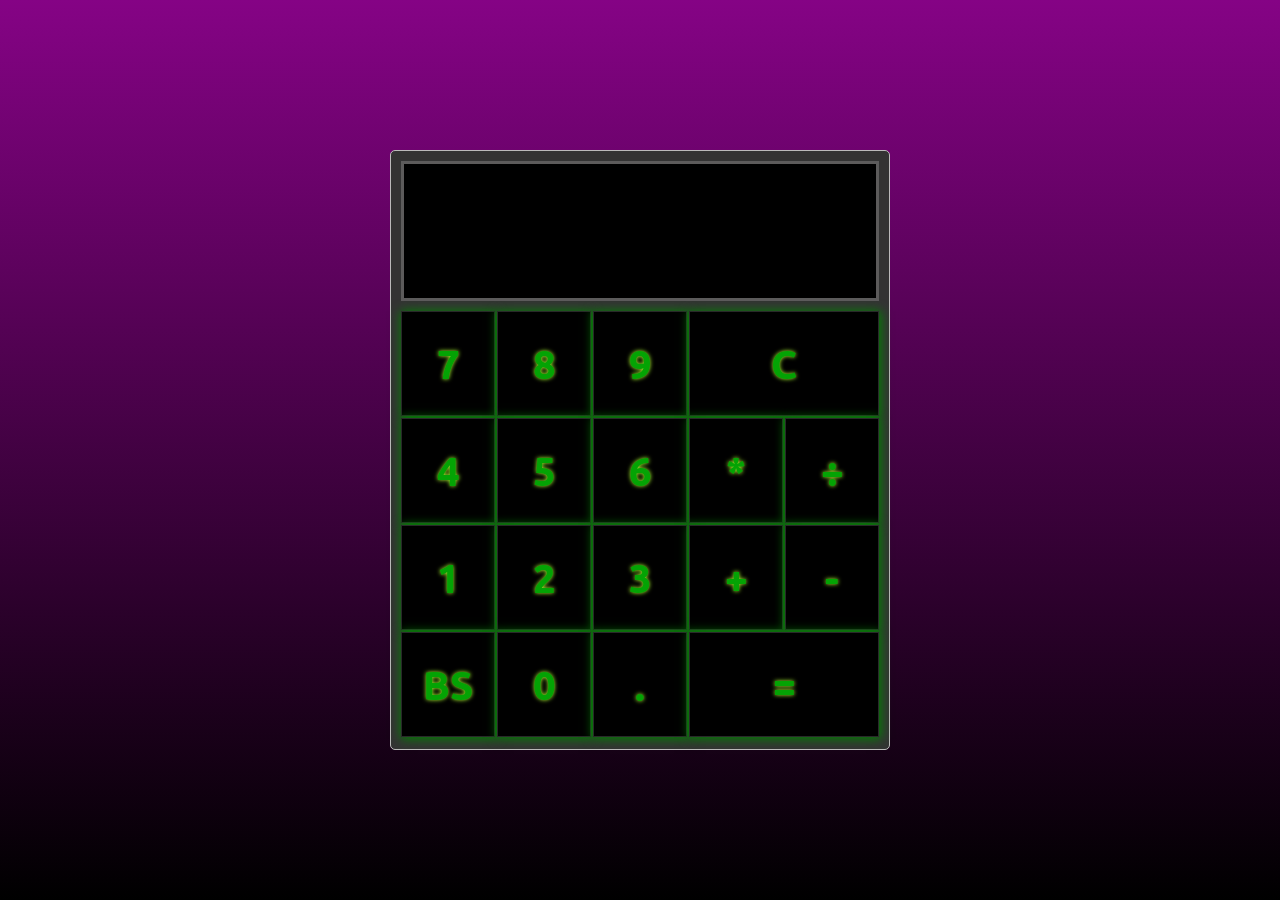
<file: calc.html>
<!DOCTYPE html>
<html lang="en">
<head>
    <meta charset="UTF-8">
    <meta name="viewport" content="width=device-width, initial-scale=1.0">
    <title>Calculator</title>
    <link rel="stylesheet" href="calc.css">
    <link href="https://fonts.googleapis.com/css2?family=Ubuntu:wght@300&display=swap" rel="stylesheet">
</head>
<body>
    <div class="calc-container">
        <div class="screen">
            <div class="screen-operator"></div>
            <div class="screen-top"></div>
            <div class="screen-bot"></div>
        </div>
            
        <div class="button-grid">
            <div class="button" id="seven">7</div>
            <div class="button" id="eight">8</div>
            <div class="button" id="nine">9</div>
            <div class="button" id="clearscreen">C</div>
            <div class="button" id="four">4</div>
            <div class="button" id="five">5</div>
            <div class="button" id="six">6</div>
            <div class="button" id="multiply">*</div>
            <div class="button" id="divide">÷</div>
            <div class="button" id="one">1</div>
            <div class="button" id="two">2</div>
            <div class="button" id="three">3</div>
            <div class="button" id="add">+</div>
            <div class="button" id="subtract">-</div>
            <div class="button" id="backspace">BS</div>
            <div class="button" id="zero">0</div>
            <div class="button" id="decimal">.</div>
            <div class="button" id="equals">=</div>
        </div>

    </div>
    
</body>
<script src="calc.js"></script>
</html>
</file>
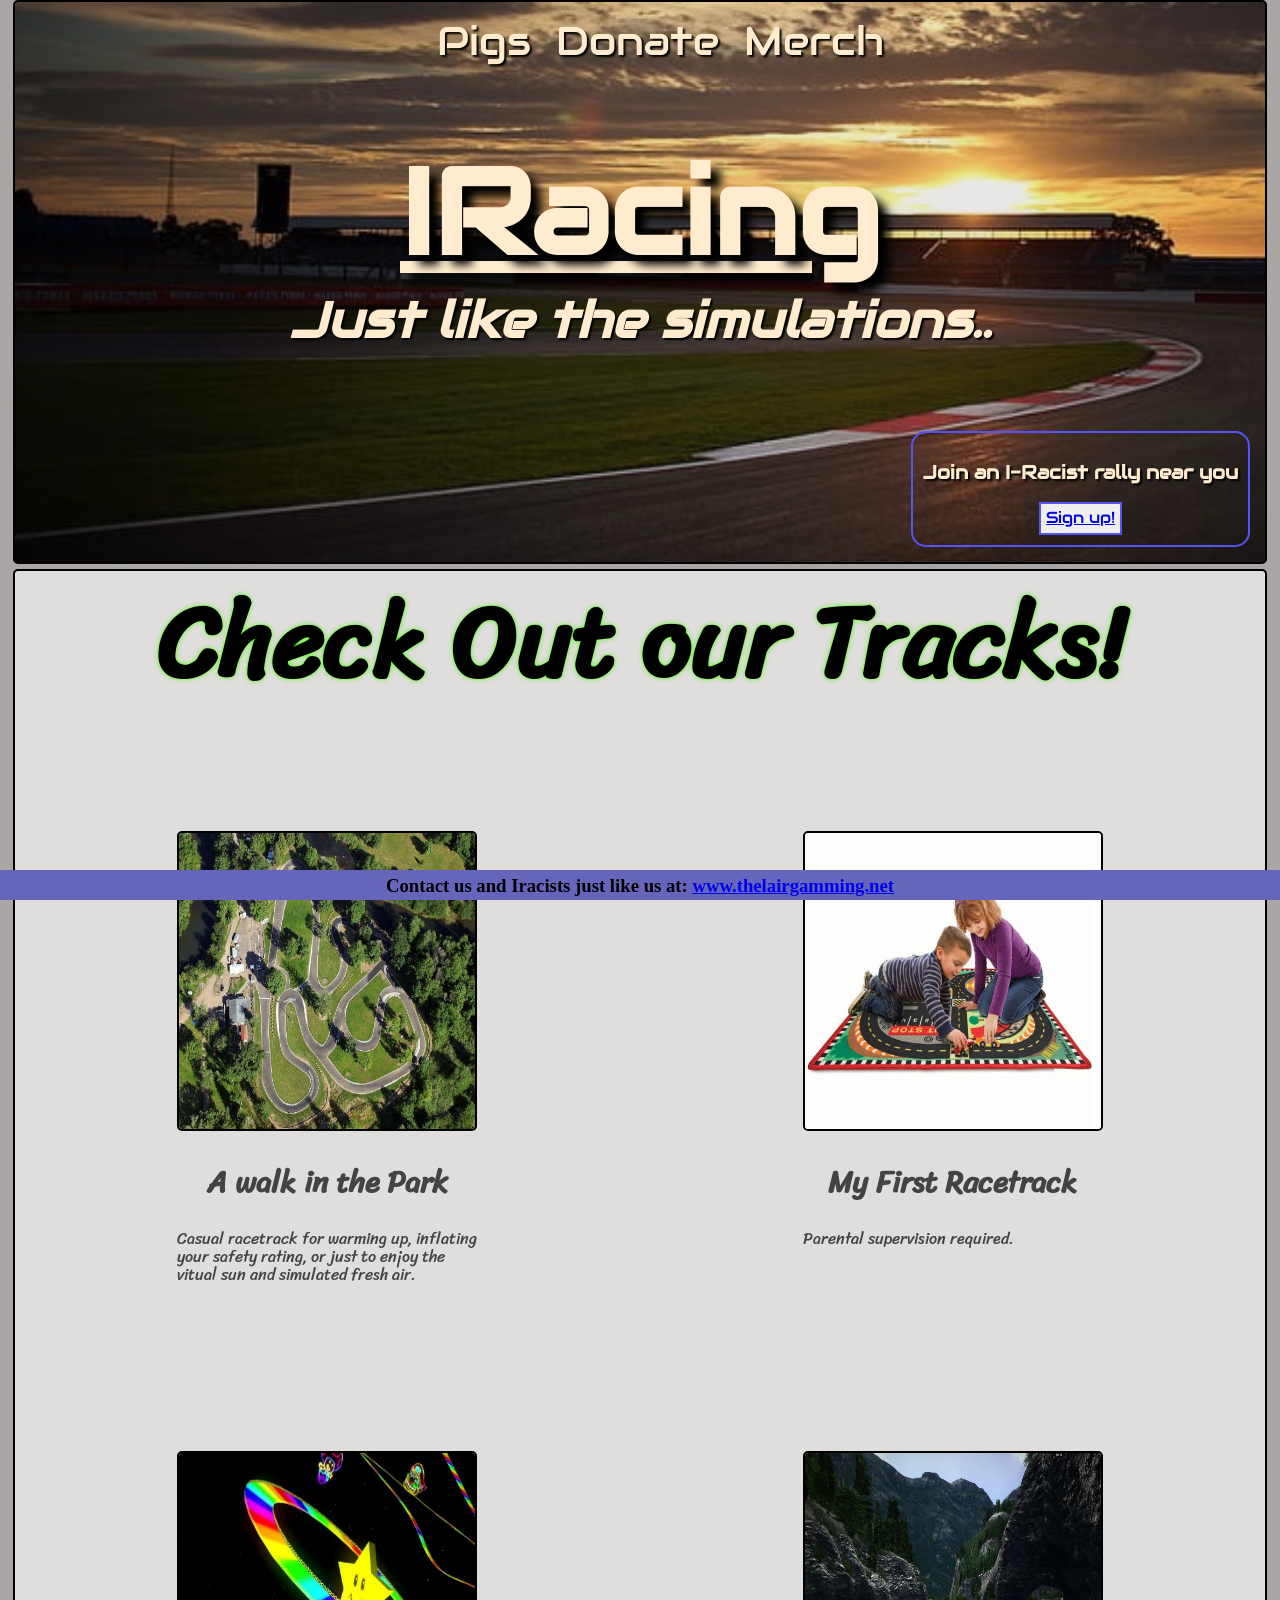
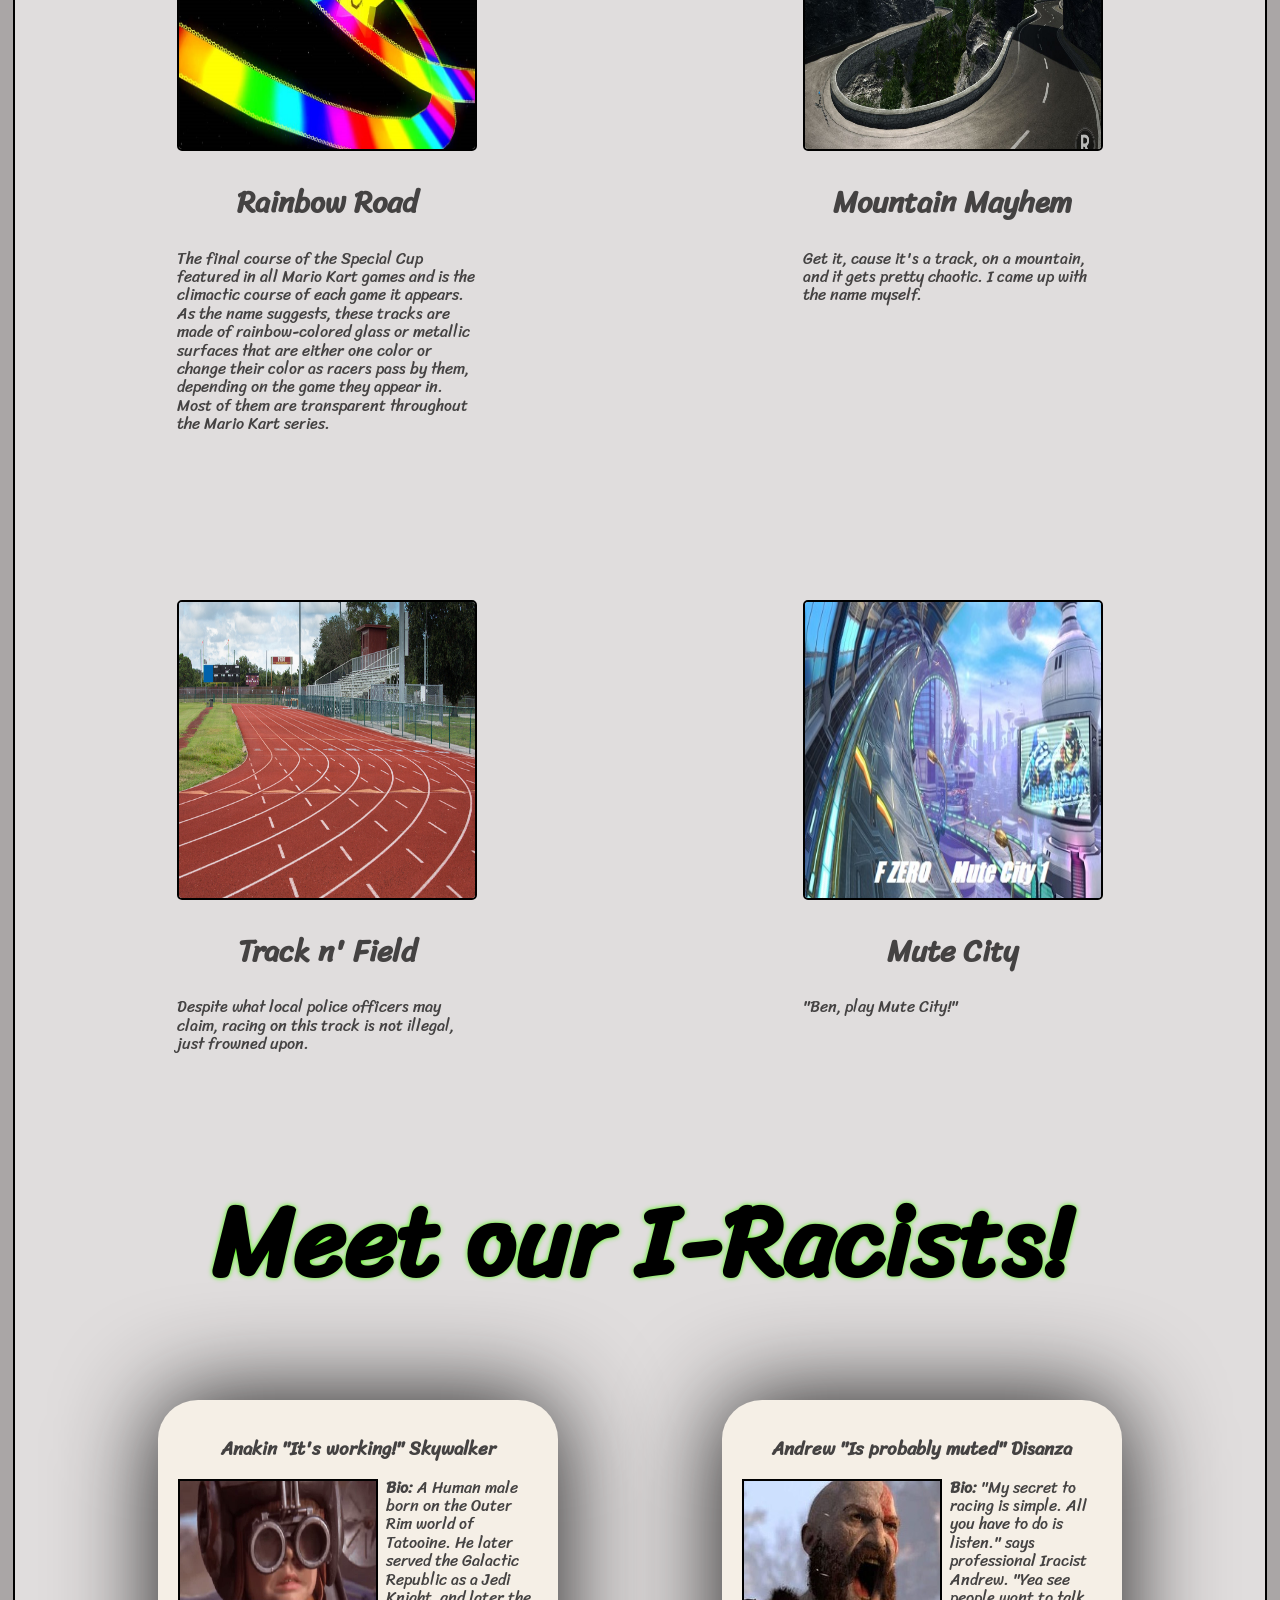
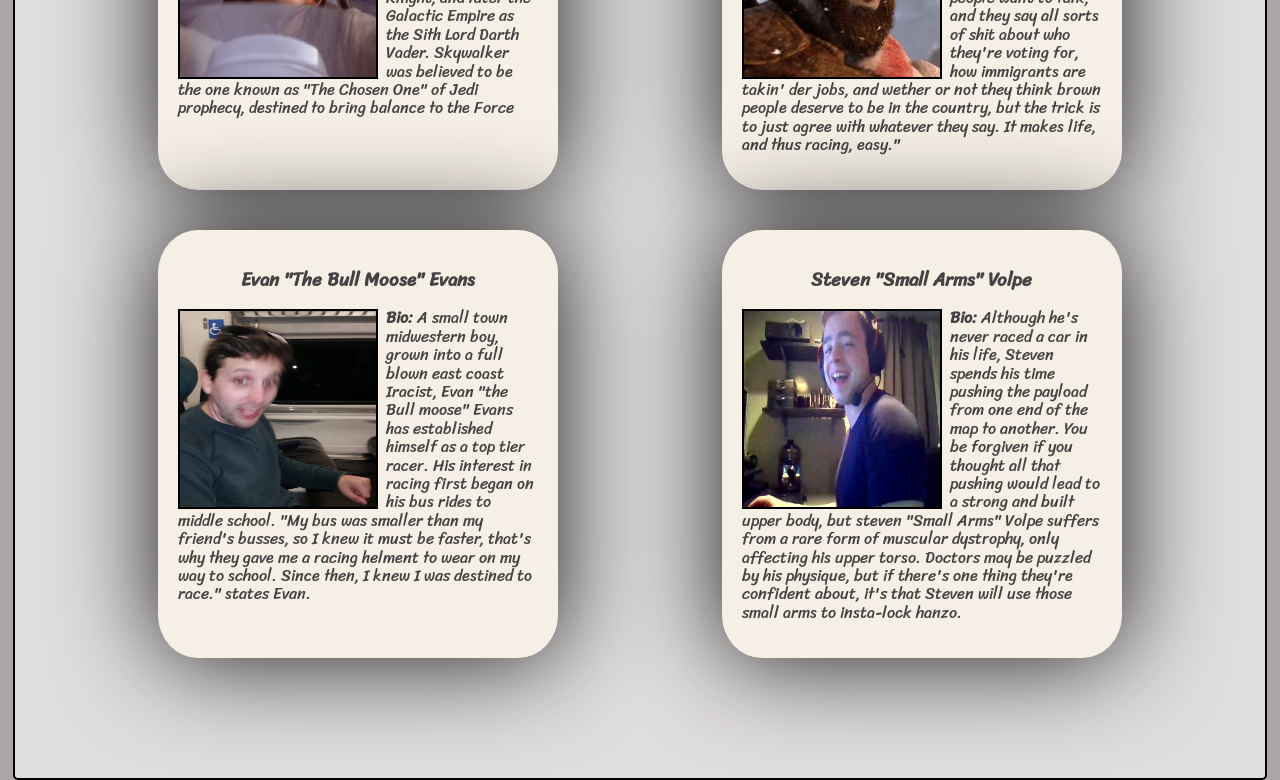
<file: index3.html>
<!DOCTYPE html>
<html lang="en">
<head>
    <meta charset="UTF-8">
    <meta name="viewport" content="width=device-width, initial-scale=1.0">
    <title>Document</title>
    <link rel="stylesheet" href="normalize.css">
    <link href="https://fonts.googleapis.com/css2?family=Audiowide&family=Sriracha&display=swap" rel="stylesheet">
    <link rel="stylesheet" href="style3.css">
</head>
<!-- -------- -->
<body>
 
<!-- header -->
<header>
    <nav>
        <ul>
            <li><a href="index.html">Pigs</a></li>
            <li><a>Donate</a></li>
            <li><a>Merch</a></li>
        </ul>
    </nav>
    <div class="headline-div">
        <h1>IRacing</h1>
        <h4><i>Just like the simulations..</i></h4>
    </div>
    <div class="rally-signup">
        <div class="signup-box">
            <h3>Join an I-Racist rally near you</h3>
            <button><a href="https://www.iracing.com/">Sign up!</a></button>
        </div>
    </div>
</header>
<!-- main content -->
<div class="main-content-container">
    <h2 class="checkout-tracks">Check Out our Tracks!</h2>
    <div class="tracks-container">
        <div class="track-card">
            <img src="track-1.jpg" class="tracks-img"><h3 class="track-name">A walk in the Park</h3>
            <p>Casual racetrack for warming up, inflating your safety rating, or just to enjoy the vitual sun and simulated fresh air.</p>
        </div>
        <div class="track-card">
            <img src="track-2.jpg" class="tracks-img"><h3 class="track-name">My First Racetrack</h3>
            <p>Parental supervision required.</p>
        </div>
        <div class="track-card">
            <img src="Track-3.jpg" class="tracks-img"><h3 class="track-name">Rainbow Road</h3>
            <p>The final course of the Special Cup featured in all Mario Kart games and is the climactic course of each game it appears. As the name suggests, these tracks are made of rainbow-colored glass or metallic surfaces that are either one color or change their color as racers pass by them, depending on the game they appear in. Most of them are transparent throughout the Mario Kart series.</p>
        </div>
        <div class="track-card">
            <img src="track-4.jpg" class="tracks-img"><h3 class="track-name">Mountain Mayhem</h3>
            <p>Get it, cause it's a track, on a mountain, and it gets pretty chaotic. I came up with the name myself.</p>
        </div>
        <div class="track-card">
            <img src="track-5.jpg" class="tracks-img"><h3 class="track-name">Track n' Field</h3>
            <p>Despite what local police officers may claim, racing on this track is not illegal, just frowned upon.</p>
        </div>
        <div class="track-card">
            <img src="track-6.jpg" class="tracks-img"><h3 class="track-name">Mute City</h3>
            <p>"Ben, play Mute City!"</p>
        </div>
    </div>
    <h2 class="meet-racists">Meet our I-Racists!</h2>
    <div class="iracist-container">
        <div>
            <h3>Anakin "It's working!" Skywalker</h6>
            <img src="anakin-racer.jpg" class="racist-img">
            
            <p><strong>Bio: </strong>A Human male born on the Outer Rim world of Tatooine.
                He later served the Galactic Republic as a Jedi Knight, and later the Galactic Empire 
                as the Sith Lord Darth Vader. Skywalker was believed to be the one known as "The Chosen One" 
                of Jedi prophecy, destined to bring balance to the Force</p>
        </div>
        <div>
            <h3>Andrew "Is probably muted" Disanza</h6>
            <img src="andrew-racer.jpg" class="racist-img">
            
            <p><strong>Bio: </strong>"My secret to racing is simple. All you
                have to do is listen." says professional Iracist Andrew. "Yea see
                people want to talk, and they say all sorts of shit about who they're voting
                for, how immigrants are takin' der jobs, and wether or not they think brown people deserve to be in the country, 
                but the trick is to just agree with whatever they say. It makes life, and thus racing, easy."</p>
        </div>
        <div>
            <h3>Evan "The Bull Moose" Evans</h6>
            <img src="Ben-racer.jpg" class="racist-img">
            
            <p><strong>Bio: </strong>A small town midwestern boy, grown 
            into a full blown east coast Iracist, Evan "the Bull moose" Evans
            has established himself as a top tier racer. His interest in racing
            first began on his bus rides to middle school. "My bus was smaller than
            my friend's busses, so I knew it must be faster, that's why they gave me a racing
            helment to wear on my way to school. Since then, I knew I was destined to race." states Evan.</p>
        </div>
        <div>
            <h3>Steven "Small Arms" Volpe</h6>
            <img src="steven-racer.jpg" class="racist-img">
            
            <p><strong>Bio: </strong>Although he's never raced a car in his life, Steven spends
            his time pushing the payload from one end of the map to another. You be forgiven if you
            thought all that pushing would lead to a strong and built upper body, but steven "Small Arms"
            Volpe suffers from a rare form of muscular dystrophy, only affecting his upper torso. 
            Doctors may be puzzled by his physique, but if there's one thing they're confident about, it's that 
            Steven will use those small arms to insta-lock hanzo.</p>
        </div>
    </div>








</div>  
<!-- footer -->
<footer>
    <h3>Contact us and Iracists just like us at: <a href="http://www.thelairgamming.net">www.thelairgamming.net</a></h3>
</footer>
</body>
</html>
</file>
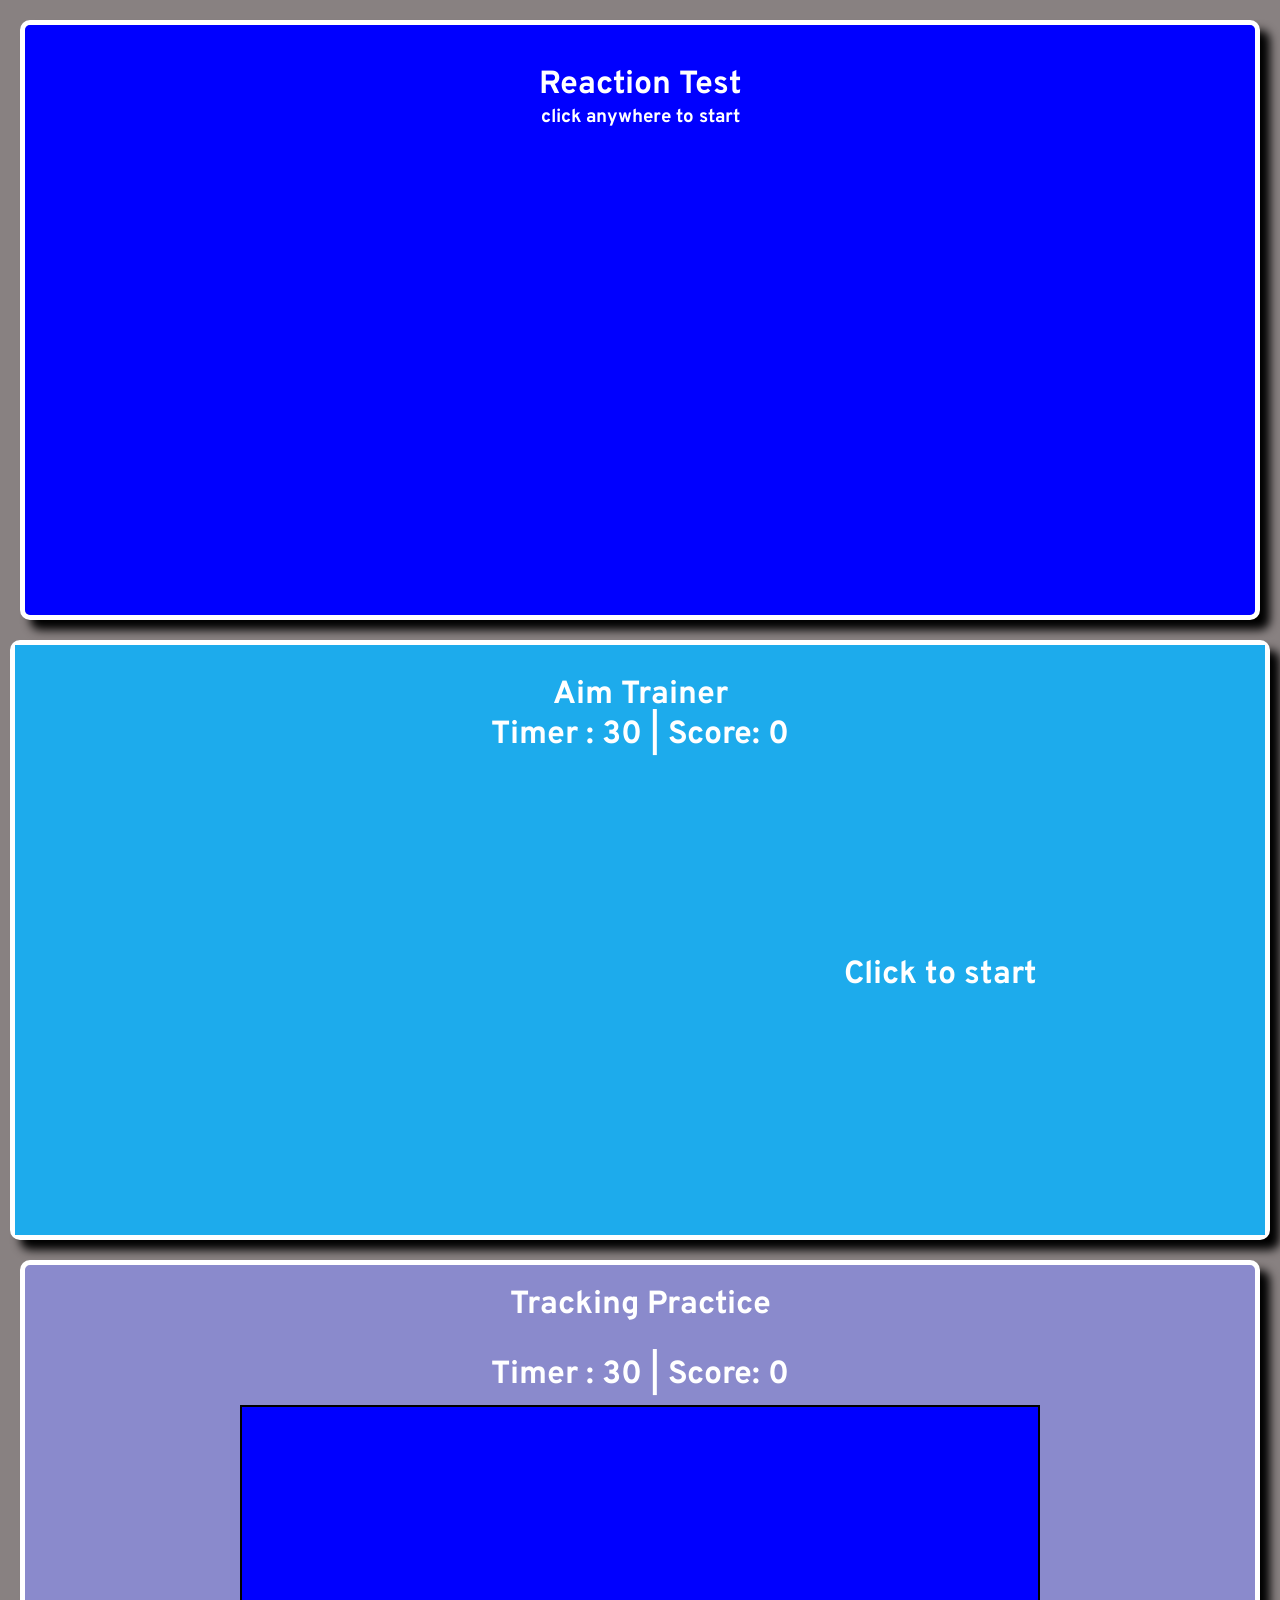
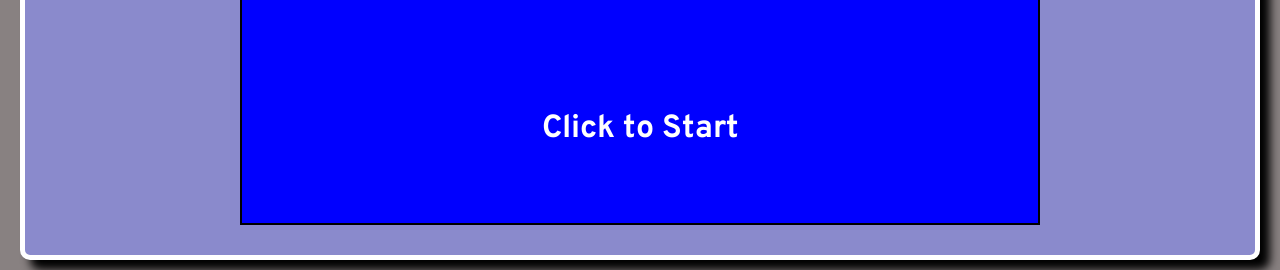
<file: Indexgames.html>
<!DOCTYPE html>
<html lang="en">
<head>
    <meta charset="UTF-8">
    <meta name="viewport" content="width=device-width, initial-scale=1.0">
    <title>Document</title>
    <link rel="stylesheet" href="stylegames.css">
    <link href="https://fonts.googleapis.com/css2?family=Overpass&display=swap" rel="stylesheet">
    <link rel="icon" href="g.png">
</head>
<body>
    <div class="games-main-container">
        <div class="game-container game-1-container">
            <div id="game-1">
                <h1 id="g1h1">Reaction Test</h1>
                <h3 id="g1h3">click anywhere to start</h3>
                <h4 id="g1h4"></h4>
            </div>
        </div>


        <div class="game-container game-2-container">
            <div id="game-2">
                <h1>Aim Trainer</h1>
                <h1>Timer : <span id="timer">30</span> | Score: <span id='score'>0</span></h1>
                <div id="aim-box">
                    <div id="clickStart">
                        <h1>Click to start</h1>
                    </div>
                    <div id='target'>
                    </div>
                </div>
                
            </div>
        </div>


        <div class="game-container game-3-container">
            <div id="game-3">
                <h1>Tracking Practice</h1>
                <h1>Timer : <span id="timer2">30</span> | Score: <span id='score2'>0</span></h1>
                <div class="tracking-box">
                    <div id="start-tracking-box">
                        <h1 id="finish-score2"></h1>
                        <h1>Click to Start</h1>
                    </div>
                    <div id="track-me">

                    </div>
                </div> 
            </div>      
        </div>





    </div>
<script
src="https://code.jquery.com/jquery-3.5.1.min.js"
integrity="sha256-9/aliU8dGd2tb6OSsuzixeV4y/faTqgFtohetphbbj0="
crossorigin="anonymous"></script>
<script src='reaction.js'></script>
<script src='aim.js'></script>
<script src='tracking.js'></script>
</body>
</html>
</file>
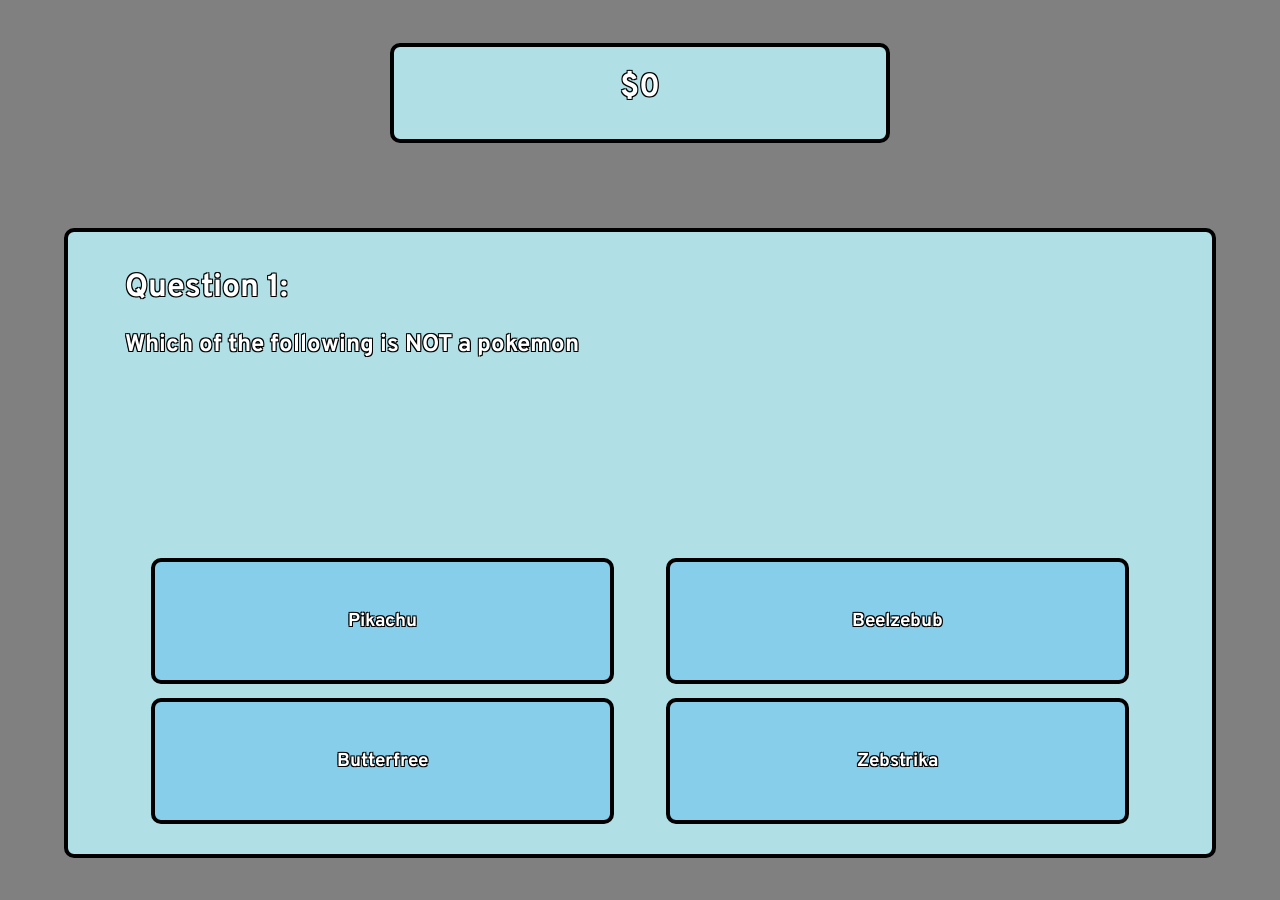
<file: millionaire.html>
<!DOCTYPE html>
<html lang="en">
<head>
    <meta charset="UTF-8">
    <meta name="viewport" content="width=device-width, initial-scale=1.0">
    <title>Document</title>
    <link rel="stylesheet" href="millionaire.css">
    <link href="https://fonts.googleapis.com/css2?family=Overpass&display=swap" rel="stylesheet">
</head>
<body>
    <div class="score-container">
        <h1>$<span id="score-current">0</span></h1>
    </div>
    <div class="main-container">
        <div id="game-over">
            <h1 id="final-score"></h1><br>
            <h2 id="try-again"></h2>
        </div>
        <div id="question-area" class="question-area">
            <h1 class="question-title">Question <span id="question-number"></span>:</h1>
            <h2 id="question"> </h2>
        </div>
        <div class="answer-area">
            <div id="a1" class="answer-button"><h3 id="answer-1"> </h3></div>
            <div id="a2" class="answer-button"><h3 id="answer-2"> </h3></div>
            <div id="a3" class="answer-button"><h3 id="answer-3"> </h3></div>
            <div id="a4" class="answer-button"><h3 id="answer-4"> </h3></div>
        </div>
    </div>
    
</body>
<script src="millionaire.js"></script>
</html>
</file>
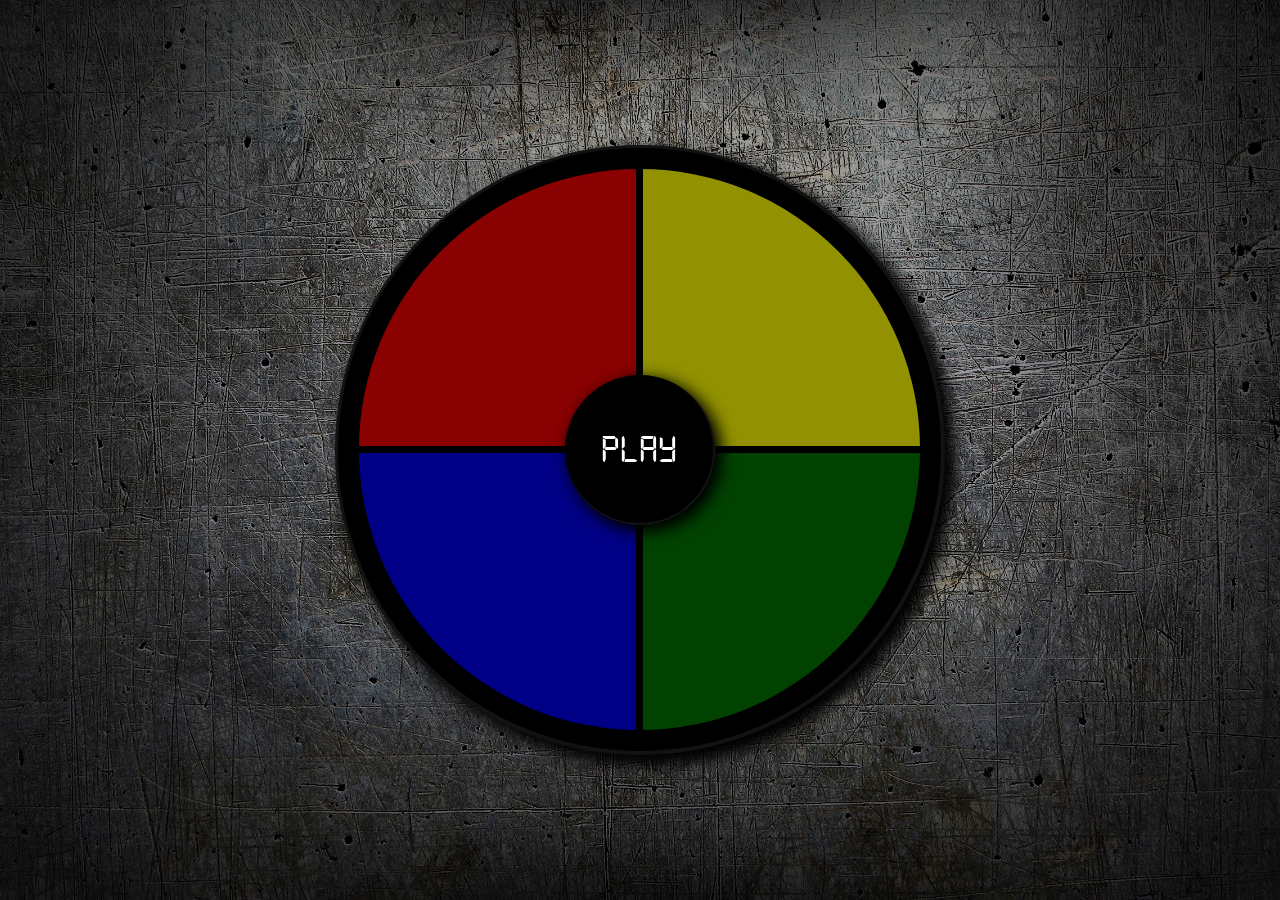
<file: simon.html>
<!DOCTYPE html>
<html lang="en">
<head>
    <meta charset="UTF-8">
    <meta name="viewport" content="width=device-width, initial-scale=1.0">
    <title>Simon</title>
    <link rel="stylesheet" href="simon.css">
</head>
<body>
    <div class="game-board">
        <div id = "red-panel" class="panel"></div>
        <div id = "yellow-panel" class="panel"></div>
        <div id = "blue-panel" class="panel"></div>
        <div id = "green-panel" class="panel"></div>
        <div id="center-board" class="center-board">
        <div id="full-cover"></div>
        <div id="center-cover" class="center-cover"></div>
        <div id="center-off"></div>
        <p id="center-text" class="center-text"></p>
        </div>
    </div>
    <audio id="ff7" src="ff7.mp3"></audio>
    <audio id="win" src="win.mp3"></audio>
    <audio id="lose" src="lose.mp3"></audio>
<script src="simon.js"></script>
</body>
</html>
</file>
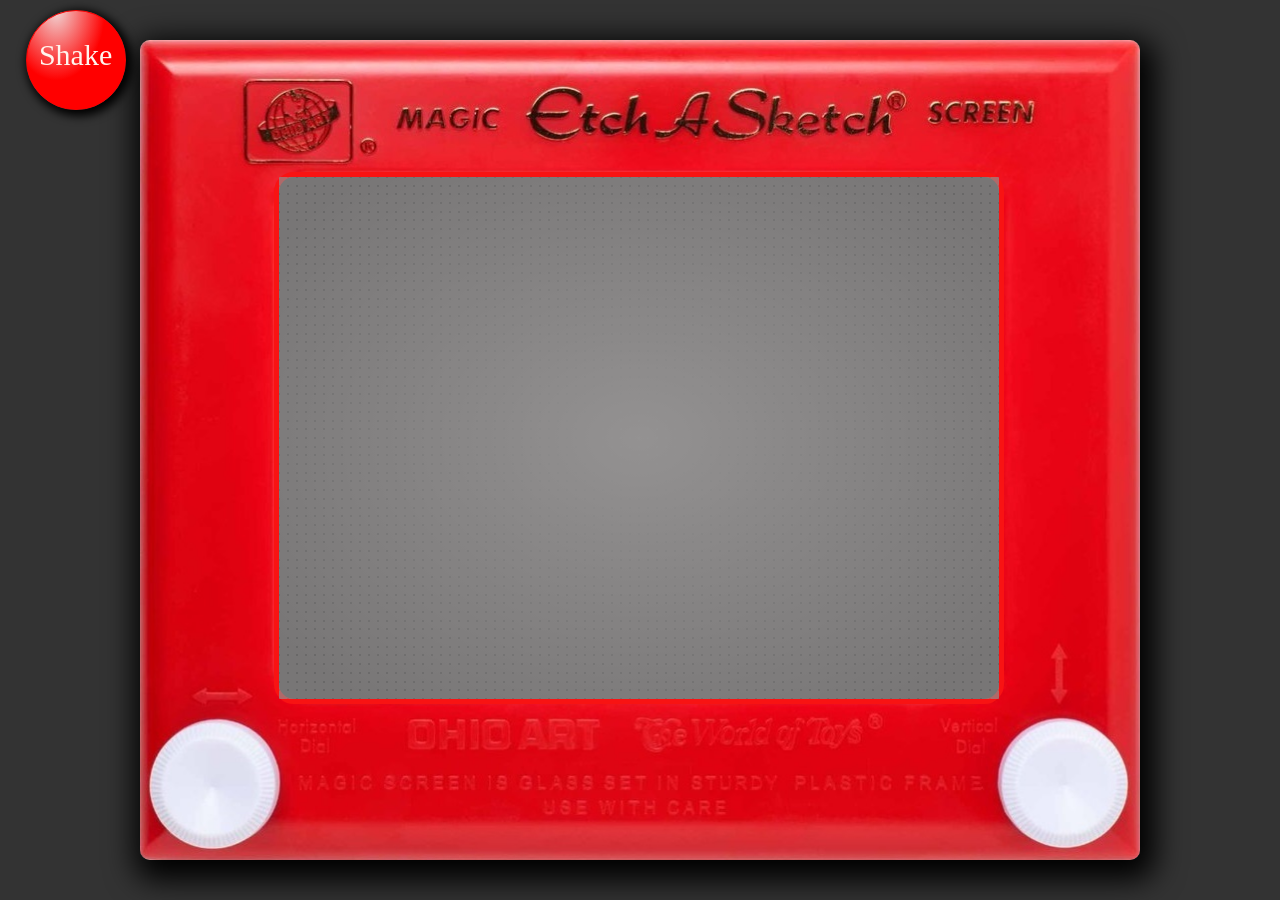
<file: sketchpad.html>
<!DOCTYPE html>
<html lang="en">
<head>
    <meta charset="UTF-8">
    <meta name="viewport" content="width=device-width, initial-scale=1.0">
    <title>Sketchpad</title>
    <link rel="stylesheet" href="sketchpad.css">
</head>
<body>
    <div class="shake-button">Shake
    </div>
    <div class="etch-div">
        <div class='board-container'>
        </div>
    </div>
    
</body>
<script src="sketchpad.js"></script>
</html>
</file>
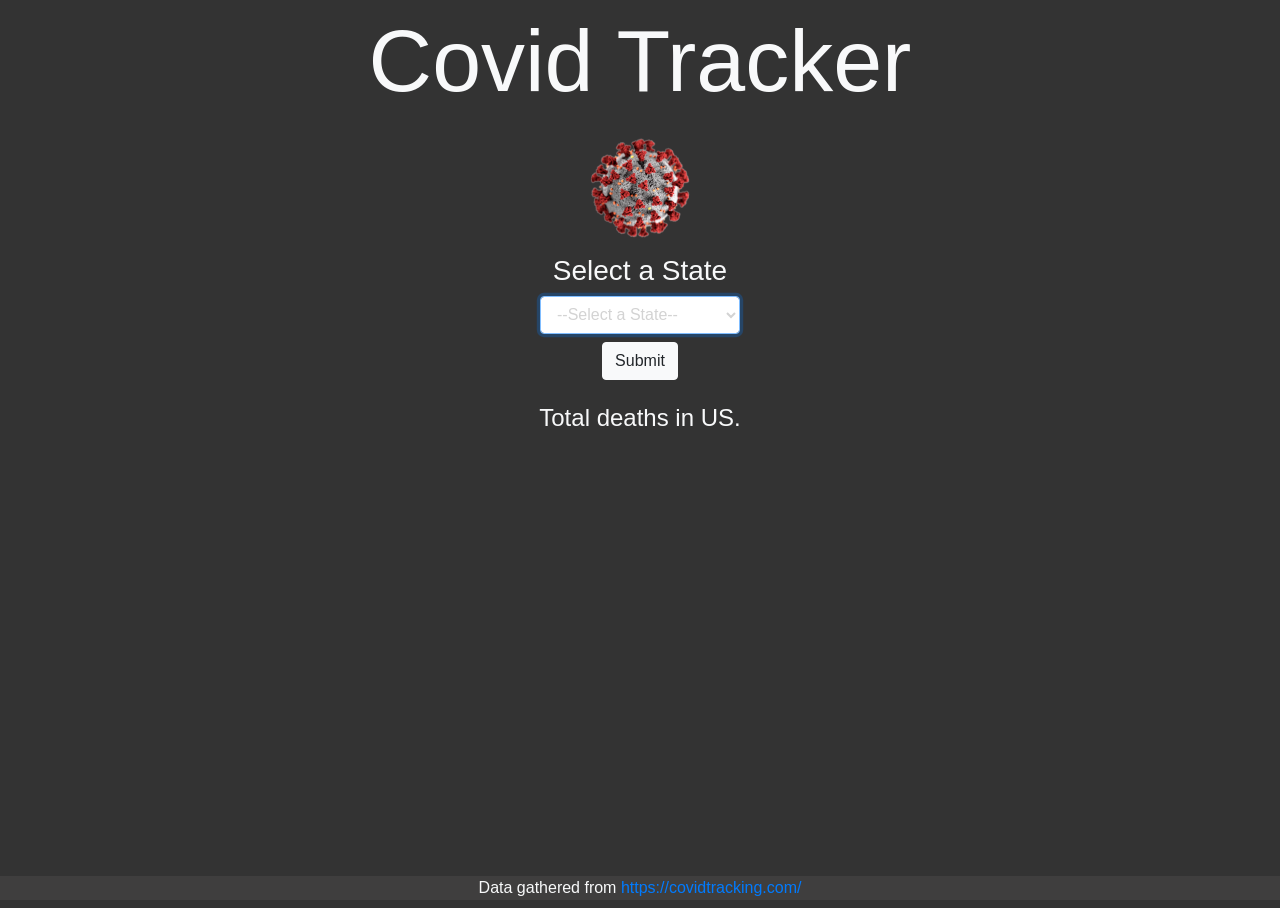
<file: covid/covid.html>
<!DOCTYPE html>
<html lang="en">
<head>
    <meta charset="UTF-8">
    <meta name="viewport" content="width=device-width, initial-scale=1.0">
    <title>Covid Tracker</title>
    <!-- Bootstrap link -->
    <link rel="stylesheet" href="https://maxcdn.bootstrapcdn.com/bootstrap/4.0.0/css/bootstrap.min.css" integrity="sha384-Gn5384xqQ1aoWXA+058RXPxPg6fy4IWvTNh0E263XmFcJlSAwiGgFAW/dAiS6JXm" crossorigin="anonymous">
    <!-- Responsive Bootstrap -->
    <meta name="viewport" content="width=device-width, initial-scale=1, shrink-to-fit=no">
    <!-- Custom css -->
    <link rel="stylesheet" href="covid.css">
    <link href="covid-img/favicon.ico" rel="icon" type="image/x-icon" />
</head>

<body>
    <h1 class="display-2 text-light mt-2 mb-4 text-center">Covid Tracker</h1>
    <div class="text-center">
      <img class="img-fluid virus" src="covid-img/virus.png">
    </div>
    <div class="initial-state-selection m-3 text-center mx-auto">
        <h3 class="text-light">Select a State</h3>
        <form>
            <div class="form-group">
                <select required autofocus class="form-control state-selection">
                    <option style="color: lightgray; font-weight: normal;" value="select a state">--Select a State--</option>
                </select>
                <button class="btn btn-light m-2 submit">Submit</button>
            </div>
        </form>
    </div>
    <h4 class="total-deaths h-4 text-light m-1 text-center"></h4>

    <!-- something went wrong -->
    <div class="alert alert-warning mx-auto text-center">
    </div>

    <div class="text-center state-info">
        <h3 class="display-4 text-light current-state">.</h3>
        <h6 class="last-upload h6 text-light">.</h6>
        <h6 class="total-tested h6 text-light">.</h6>
    </div>

    <!-- main content area -->
    <div class="theContent d-flex justify-content-around align-content-around flex-wrap mx-auto">
        <div class="card m-2" style="width: 18rem;">
            <img class="card-img-top" src="covid-img/covid-test.jpg" alt="Card image cap" height="200" width="200">
            <div class="card-body">
              <p class="card-text">The number of people who have tested positive for Covid-19 in <span class="state"></span> is <span class="text-danger current-tested"></span>.</p>
            </div>
          </div>
          <div class="card m-2" style="width: 18rem;">
            <img class="card-img-top" src="covid-img/covid-hospital.jpg" alt="Card image cap" height="200" width="200">
            <div class="card-body">
              <p class="card-text">The number of people who are currently hospitalized in <span class="state"></span> due to Covid-19 is <span class="text-danger current-hospitalized"></span>.</p>
            </div>
          </div>
          <div class="card m-2" style="width: 18rem;">
            <img class="card-img-top" src="covid-img/covid-death.jpg" alt="Card image cap" height="200" width="200">
            <div class="card-body">
              <p class="card-text">The number of people who have died as a result of Covid-19 in <span class="state"></span> is <span class="text-danger current-dead"></span>.</p>
            </div>
          </div>
    </div>
    <h3 class="recovered m-5 text-center text-light"></h3>

    <footer class="text-light text-center">Data gathered from <a href="https://covidtracking.com/" target="_blank">https://covidtracking.com/</a></footer>
</body>

<!-- Bootstrap dependencies -->
<script src="https://code.jquery.com/jquery-3.2.1.slim.min.js" integrity="sha384-KJ3o2DKtIkvYIK3UENzmM7KCkRr/rE9/Qpg6aAZGJwFDMVNA/GpGFF93hXpG5KkN" crossorigin="anonymous"></script>
<script src="https://cdnjs.cloudflare.com/ajax/libs/popper.js/1.12.9/umd/popper.min.js" integrity="sha384-ApNbgh9B+Y1QKtv3Rn7W3mgPxhU9K/ScQsAP7hUibX39j7fakFPskvXusvfa0b4Q" crossorigin="anonymous"></script>
<script src="https://maxcdn.bootstrapcdn.com/bootstrap/4.0.0/js/bootstrap.min.js" integrity="sha384-JZR6Spejh4U02d8jOt6vLEHfe/JQGiRRSQQxSfFWpi1MquVdAyjUar5+76PVCmYl" crossorigin="anonymous"></script>
<!-- preffered jquery CDN -->
<script src="https://ajax.googleapis.com/ajax/libs/jquery/3.5.1/jquery.min.js"></script>

<!-- custom js -->
<script src="states.js"></script>
<script src="covid.js"></script>

</html>
</file>
<file: calc.css>
*{
    box-sizing: border-box;
    margin: 0;
    padding: 0;
    user-select: none;
}

@font-face {
    font-family: digital-7;
    src: url(digital-7.ttf);
}

html,body{
    height: 100%;
    width: 100%;
    display: flex;
    justify-content: center;
    align-items: center;
    min-width: 900px;
}

body{
    background: linear-gradient(rgb(133, 3, 133), black);
}

.calc-container{
    position: relative;
    width: 500px;
    height: 600px;
    background-color: #333;
    border: 1px solid rgb(187, 186, 186);
    border-radius: 5px;
}

.screen{
    position: absolute;
    top: 10px;
    left: 10px;
    width: 478px;
    height: 140px;
    background-color: rgb(0, 0, 0);
    border: 3px solid rgb(92, 91, 91);
    z-index: 1;
}

.screen-top{
    position: absolute;
    left: 45px;
    width: 422px;
    height: 50px;
    z-index: 2;
    font-family: digital-7;
    font-size: 40px;
    text-align: end;
    color: rgb(95, 95, 95);
    overflow: hidden;
}

.screen-bot{
    position: absolute;
    top: 48px;
    left: 5px;
    width: 462px;
    height: 84px;
    z-index: 2;
    font-family: digital-7;
    font-size: 70px;
    text-align: end;
    color: rgb(216, 215, 215);
    overflow: hidden;
}

.screen-operator{
    position: absolute;
    left: 5px;
    width: 40px;
    height: 50px;
    z-index: 2;
    font-family: digital-7;
    font-size: 40px;
    text-align: end;
    color: rgb(95, 95, 95);
}

.button-grid{
    position: absolute;
    display: grid;
    top: 160px;
    left: 10px;
    width: 478px;
    height: 426px;
    grid-template-columns: repeat(5,1fr);
    grid-template-rows: repeat(4, 1fr);
    grid-gap: 2px;
}

.button{
    background-color: rgb(0, 0, 0);
    border: 1px solid rgb(41, 41, 41);
    text-align: center;
    align-items: center;
    font-size: 40px;
    font-weight: bold;
    padding-top: 25px;
    font-family: 'Ubuntu', sans-serif;
    box-shadow: 1px 1px 10px 1px green;
    text-shadow: 0px 0px 4px greenyellow;
    color: rgb(4, 163, 4);
}

.button:hover{
    cursor: pointer;
    background-color: rgb(90, 90, 89);
}

#clearscreen{
    grid-column: 4 / 6;
}

#equals{
    grid-column: 4 / 6;
}
</file>
<file: style3.css>
*{
    box-sizing: border-box;
}
html{
    background-color: rgb(170, 166, 166);
}

html, body{
    margin: 0;
    padding: 0;
}

/* top content */

header{
    background-color: rgb(43, 42, 42, .1);
    background-image: url('race-wallpaper.jpg');
    background-size: cover;
    background-blend-mode: multiply;
    color: blanchedalmond;
    text-shadow: 2px 2px 2px black;
    margin-left: 1vw;
    margin-right: 1vw;
    border: 2px solid black;
    border-radius: 5px;
    font-family:'Audiowide', cursive;
}

nav{
    width: 100%;
    text-align: center;
}

nav ul li{
    display: inline-block;
    list-style-type: none;
    font-size: 40px;
    text-decoration: none;
}

li a{
    
    color: blanchedalmond;
    padding: 10px 10px;
    border-radius: 5px;
    text-decoration: none;
}

li a:visited{
    text-decoration: none;
    color: blanchedalmond;
}

li a:hover{
    background-color: rgb(247, 228, 199, .5);
    text-decoration: underline;
}

.headline-div{
    text-align: center;
}

.headline-div h1{
    font-size: 120px;
    text-shadow: 10px 10px 10px black;
    text-decoration: underline;
    margin-bottom: 10px;
}
.headline-div h4{
    font-size: 50px;
    margin-top: 10px;
}

button{
    padding: 5px;
    border: 2px solid rgb(85, 85, 245);
}

.rally-signup{
    text-align: center;
    width: 100%;
    display: flex;
    justify-content: flex-end;
}
.signup-box{
    border: 2px solid rgb(85, 85, 245);
    margin: 15px;
    padding: 10px;
    border-radius: 15px;
    

}

/* main content */
.main-content-container{
    font-family: 'Sriracha', cursive;
    border:2px solid black;
    border-radius: 5px;
    margin-left: 1vw;
    margin-right: 1vw;
    margin-top: 5px;
    background-color: rgb(224, 221, 221);
    color: rgb(68, 66, 66);
}

.checkout-tracks{
    text-align: center;
    font-size: 100px;
    margin: 15px;
    color: black;
    text-shadow: 0 0 5px rgb(72, 255, 0);
    margin-bottom: 80px;
}

.track-name{
    text-align: center;
    font-size: 30px;
}

.tracks-container{
    width: 100%;
    display: flex;
    justify-content: space-around;
    flex-wrap: wrap;
}

.tracks-container div{
    margin: 100px;
    margin-top: 50px;
}

.track-card{
    width:300px;
}
.track-card:hover{
    width: 500px;
}
.track-card:hover > img{
    width: 500px;
    height: 500px;
}

.tracks-img:hover{
    border-radius: 5px;
    width: 500px;
    height: 500px;
    box-shadow: 20px 20px 50px 15px rgb(56, 55, 55);
}

.tracks-img{
    height: 300px;
    width: 300px;
    border:2px solid black;
    border-radius: 5px;
}

.racist-img{
    height: 200px;
    width: 200px;
    border:2px solid black;
    float: left;
    padding: 0px;
    margin-right: 8px;
    
}

.meet-racists{
    text-align: center;
    font-size: 100px;
    margin: 15px;
    color: black;
    text-shadow: 0 0 5px rgb(72, 255, 0);
    margin-bottom: 80px;
}

.iracist-container{
    display: flex;
    justify-content: space-evenly;
    flex-wrap: wrap;
    padding-bottom: 100px;
}

.iracist-container div{
    padding: 20px;
    width: 400px;
    margin: 20px;
    background-color: rgb(245, 239, 230);
    box-shadow: 0 0 100px  rgb(24, 23, 23);
    border-radius: 10%;
    
}

.iracist-container div h3{
    text-align: center;
}

/* footer */

footer{
    
    background-color: rgb(101, 101, 187);
    height: 30px;
    position: fixed;
    bottom: 0px;
    width: 100%;
    text-align: center;
}

footer a{
    margin: 0;
    padding: 0;
}
footer h3{
   margin:0;
   padding:0;
   margin-top: 5px;
}
</file>
<file: stylegames.css>
*{
    box-sizing: border-box;
}
html, body{
    width: 100%;
    height: 100%;
    margin: 0;
    padding: 0;
    background-color: rgb(136, 129, 129);
    font-family: 'Overpass', sans-serif;
}

h1{
    font-weight: bold;
}

h1, h3 {
    margin: 0;
    padding: 0;
}
.games-main-container{
    margin: 10px;
    display: flex;
    justify-content: center;
    align-items: center;
    flex-wrap: wrap;
    color: white;
}

.game-container{
    height: 600px;
    width: 100%;
    border: 5px solid white;
    margin: 10px;
    background-color: rgb(176, 176, 207);
    border-radius: 10px;
    box-shadow: 10px 10px 10px black;
}

.game-container h1{
    text-align: center;
    padding-top: 40px;
}

#game-1{
    display: block;
    width: 100%;
    height: 100%;
    background-color: blue;
    justify-content: center;
    align-items: center;
    border-radius: 5px;
    text-align: center;
}

#aim-box{
    height: 440px;
    width: 1650px;
    position: relative;
}
#game-2{
    position: relative;
    padding: 30px 100px;
    background-color: rgb(29, 171, 236);
    height: 100%;

}

#game-2 h1{
    display: block;
    padding: 0;
    margin: 0;
    
}

#target{
    display: none;
    position: absolute;
    border-radius: 50%;
    height: 50px;
    width: 50px;
    background-image: url('target.jpg');
    background-position: center;
    background-size: cover;
}

#target:hover{
    cursor: pointer;
    height: 60px;
    width: 60px;
}

#clickStart{
    padding: 200px;
    display: block;
}
#clickStart:hover{
    cursor: pointer;
}

.game-3-container{
    background-color: rgb(138, 138, 204);
}

#game-3 > h1{
    padding-top: 20px;
    padding-bottom: 10px;
}
.tracking-box{
    height: 420px;
    width: 800px;
    margin: auto;
    position: relative;
}

#track-me{
    display: none;
    position: absolute;
    height: 20px;
    width: 20px;
    border-radius: 50%;
    background-color: green;
    top: 0px;
    left: 0px;
    border: 1px solid black;
}

#start-tracking-box{
    display: flex;
    justify-content: center;
    align-items: center;
    height: 100%;
    width: 100%;
    background-color: blue;
    border: 2px solid black;
    flex-wrap: wrap;
}
#start-tracking-box h1{
    width: 100%;
}
</file>
<file: millionaire.css>
*{
    box-sizing: border-box;
    text-shadow: -1px -1px 0 black, 1px -1px 0 black, -1px 1px 0 black, 1px 1px 0 black;
    font-family: 'Overpass', sans-serif;
}

html, body{
    margin: 0;
    padding: 0;
    height: 100%;
    width: 100%;
}

body{
    display: flex;
    justify-content: center;
    align-items: center;
    background-color: gray;
    flex-wrap: wrap;
}

.score-container{
    height: 100px;
    width: 500px;
    background-color: powderblue;
    border: 4px solid black;
    border-radius: 10px;
    text-align: center;
    align-items: center;
    color: white;
}

.main-container{
    display: flex;
    justify-content: center;
    height: 70%;
    width: 90%;
    background-color: powderblue;
    border: 4px solid black;
    border-radius: 10px;
    flex-wrap: wrap;
    position: relative;
}
/* overlay */
#game-over{
    display: flex;
    position: absolute;
    
    height: 100%;
    width: 100%;
    background-color: royalblue;
    text-align: center;
    cursor: pointer;
    justify-content: center;
    color: white;
    flex-wrap: wrap;
}

#final-score{
    padding-top: 50px;
    font-size: 50px;
    margin: 0;
    width: 100%;
}

#try-again{
    padding: 0;
    margin: 0;
}

.question-area{
    margin: auto;
    height: 45%;
    width: 90%;
    background-color: powderblue;
    color: white;
    
    
}
.answer-area{
    margin: auto;
    height: 45%;
    width: 90%;
    background-color: powderblue;
    display: flex;
    justify-content: space-around;
    flex-wrap: wrap;
}

.answer-button{
    height: 45%;
    width: 45%;
    background-color: skyblue;
    border-radius: 10px;
    color: white;
    border: 4px solid black;
    display: flex;
    justify-content: space-evenly;
    align-items: center;
}
.answer-button:hover{
    cursor: pointer;
}

.question-title{
    color: white;
}
</file>
<file: simon.css>
*{
    box-sizing: border-box;
}
@font-face {
    font-family: digital-7;
    src: url(digital-7.ttf);
}

html, body{
    padding: 0%;
    width: 0%;
    height: 100%;
    width: 100%;
    display: flex;
    justify-content: center;
    align-items: center;
}
body{
    background-image: url('table.jpg');
    background-position: center;
    background-repeat: no-repeat;
    background-size: cover;
}

.game-board{
    display: flex;
    width: 610px;
    height: 610px;
    justify-content: space-evenly;
    align-items: center;
    flex-wrap: wrap;
    background-color: black;
    border-radius: 100%;
    border-bottom: 4px solid rgb(19, 18, 18);
    border-right: 4px solid rgb(19, 18, 18);
    border-top: 3px solid rgb(19, 18, 18);
    border-left: 3px solid rgb(19, 18, 18);
    box-shadow: 8px 8px 15px 3px black;
}

.panel{
    position: relative;
    height: 300px;
    width: 300px;
    border: 1px solid black;
    border: 3px solid black;
}

#yellow-panel{
    border-radius: 0 100% 0 0;
    background-color: rgb(145, 145, 2);
    border-top: 20px solid black;
    border-right: 20px solid black;
}
#blue-panel{
    border-radius: 0 0 0 100%;
    background-color: rgb(0, 0, 134);
    border-bottom: 20px solid black;
    border-left: 20px solid black;
}
#red-panel{
    border-radius: 100% 0 0 0;
    background-color: rgb(138, 1, 1);
    border-top: 20px solid black;
    border-left: 20px solid black;
}
#green-panel{
    border-radius: 0 0 100% 0;
    background-color: rgb(1, 66, 1);
    border-bottom: 20px solid black;
    border-right: 20px solid black;
}

#full-cover{
    z-index: 2;
    display: block;
    position: absolute;
    height: 600px;
    width: 600px;
    border-radius: 100%;
}

.center-board{
    z-index: 3;
    position: absolute;
    height: 150px;
    width: 150px;
    background-color: black;
    border-radius: 100%;
    text-align: center;
    display: flex;
    align-items: center;
    justify-content: space-evenly;
    color: white;
    border-bottom: 2px solid rgb(19, 18, 18);
    border-right: 2px solid rgb(19, 18, 18);
    box-shadow: 5px 5px 15px 2px black;
}

.center-cover{
    z-index: 4;
    position: absolute;
    height: 150px;
    width: 150px;
}

#center-off{
    display: block;
    z-index: 5;
    position: absolute;
    height: 150px;
    width: 150px;
}


.center-text{
    display: block;
    font-size: 40px;
    font-family: digital-7;
}
</file>
<file: sketchpad.css>
*{
    box-sizing: border-box;
    margin: 0%;
    padding: 0%;
}

html,body{
    height: 100%;
    width: 100%;
    background-color: #333;
    display: flex;
    justify-content: center;
    align-items: center;
    min-width: 1110px;
}

.shake-button{
    position: fixed;
    top: 10px;
    left: 2%;
    width: 100px;
    height: 100px;
    text-align: center;
    font-size: 30px;
    background: radial-gradient(at 30% top, rgb(241, 208, 208) 1%, rgb(255, 0, 0) 50%);
    border-radius: 50%;
    padding-top: 27px;
    border: 1px solid red;
    color: seashell;
    box-shadow: 3px 3px 10px 3px black;
    user-select: none;
    z-index: 10;
}

.shake-button:hover{
    cursor: pointer;
}

.etch-div{
    background-image: url('etch.jpg');
    background-repeat: no-repeat;
    background-size: cover;
    background-position: center;
    height: 820px;
    width: 1000px;
    border-radius: 10px;
    position: relative;
    margin:50px;
    box-shadow: 5px 10px 30px 10px black;
}

.board-container{
    position: absolute;
    width: 730px;
    height: 532px;
    background: radial-gradient(rgb(153, 153, 153),rgb(61, 61, 61) 90%);
    border-radius: 20px;
    top: 132px;
    left: 134px;
    border: 5px solid rgb(248, 19, 19);
    display: grid;
    grid-template-columns: repeat(80, 1fr);
    grid-template-rows: repeat(60,1fr);
}

.item{
    border-radius: 1px;
    background: rgb(145, 143, 143);
    opacity: 0.7;
    user-select: none;
}

.drawn{
    background-color: black;
}




.shake{
    animation: shake 700ms ease-in-out;
}

@keyframes shake{
    0%{
        transform: rotate(-7deg);
    }
    20%{
        transform: rotate(7deg);
        box-shadow: 0px 0px 0px 0px black;
    }
    40%{
        transform: rotate(-7deg);
    }
    60%{
        transform: rotate(7deg);
        box-shadow: 0px 0px 0px 0px black;
    }
    80%{
        transform: rotate(-7deg);
    }
    1000%{
        transform: rotate(7deg);
    }
}

.fade-out{
    animation: fadeOut 700ms ease-in-out;
    animation-fill-mode: forwards;
}

@keyframes fadeOut{
    0%{
        background: black;
    }
    100%{
        background: rgb(145, 143, 143);
    }
}

.button-move{
    animation: depress 300ms ease-in-out;
}

@keyframes depress{
    0%{
        transform: translateX(1px) translateY(1px);
        
    }
    50%{
        transform: translateX(1px) translateY(2px);
        height: 95px;
        width: 95px;
        font-size: 29px;
        box-shadow: 3px 3px 3px 3px black;
    }
    100%{
        
    }
}
</file>
<file: covid/covid.css>
*{
    box-sizing: border-box;
}

body, html{
    background-color: #333;
    width: 100%;
    height: 100%;
}

.initial-state-selection{
    width: 200px;
}

.card{
    min-width: 200px;
    border: 2px solid gray;
}

/* fixing bootstrap default behavior */
.submit:focus{
    transition: none;
    box-shadow: none;
}

/* for making jquery fades work */
.state-info{
    display: none;
}

.theContent{
    max-width: 1200px;
}

/* for making jquery fades work */
.theContent > *{
    display: none;
}

/* for making jquery fades work */
.recovered{
    display: none;
}

footer{
    position: fixed;
    bottom: 0px;
    width: 100%;
    background-color: rgb(63, 62, 62);
}

option{
    color: black;
    font-weight: bold;
}

.alert{
    display: none;
    width: 300px;
    font-weight: bold;
}

.virus{
    max-width: 7%;
    min-width: 100px;
    height: auto;
    border-radius: 50%;
    animation: spin 100s infinite linear;
}

@keyframes spin{
    0%{
        transform: rotate(0deg);
    }
    100%{
        transform: rotate(360deg);
    }
}
</file>
